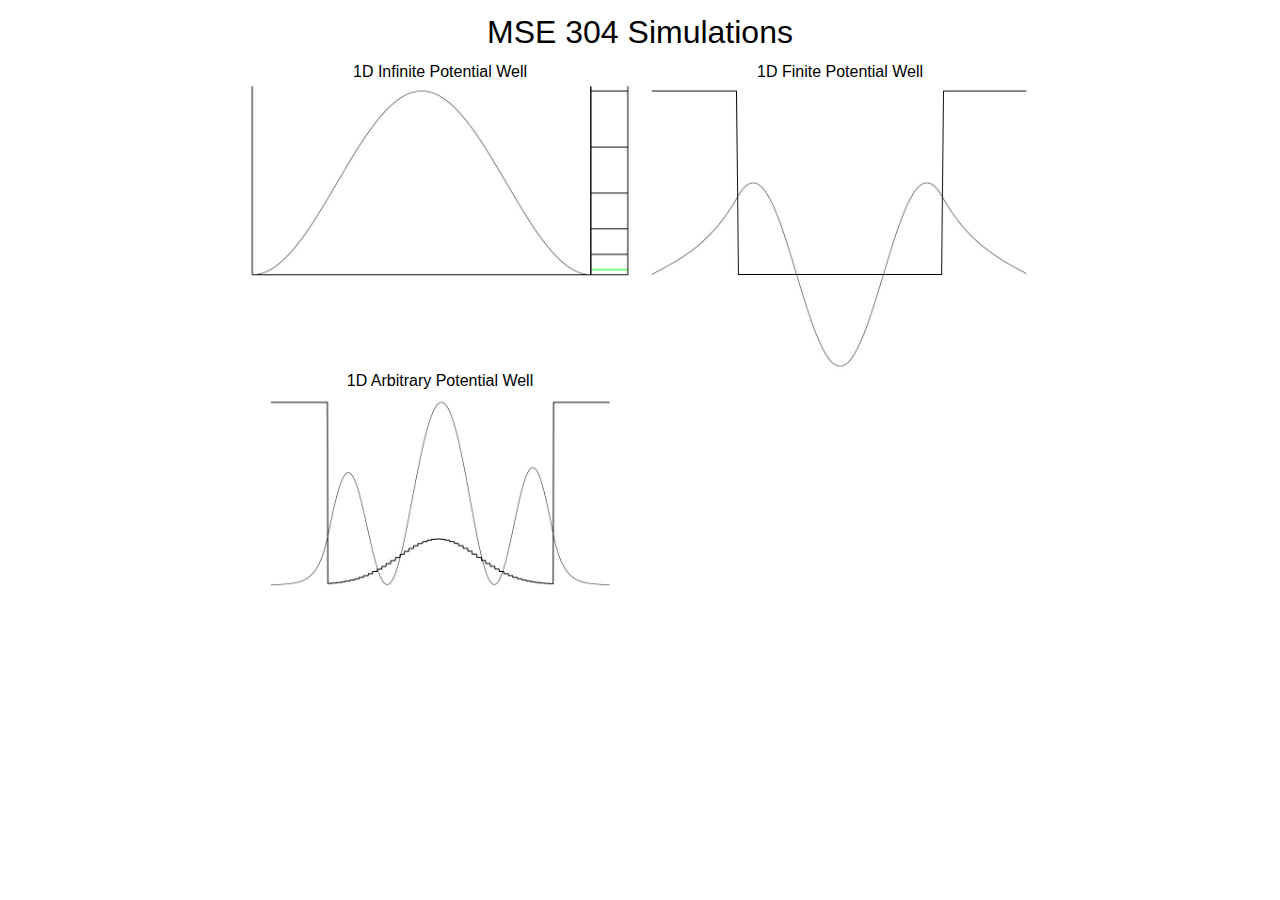
<file: index.html>
<!DOCTYPE html>
<head>
	<meta charset="UTF-8" />
	<meta name="viewport" content="width=device-width, initial-scale=1" />
	<link rel="stylesheet" href="style.css" />
	<style>
	article {
		width: 50%; float: left;
	}
	h2 {
		padding-bottom: 0.2em;
	}
	img {
		width: 100%;
	}
	</style>
	<title>MSE 304 Simulations</title>
</head>
<body>
	<div id="container">
		<h1>MSE 304 Simulations</h1>
		<article>
			<h2>1D Infinite Potential Well</h2>
			<a href="infinite_well.html"><img src="infinite_well.jpg" /></a>
		</article>
		<article>
			<h2>1D Finite Potential Well</h2>
			<a href="finite_well.html"><img src="finite_well.jpg" /></a>
		</article>
		<article>
			<h2>1D Arbitrary Potential Well</h2>
			<a href="arbitrary_well.html"><img src="arbitrary_well.jpg" /></a>
		</article>
	</div>
</body>
</file>
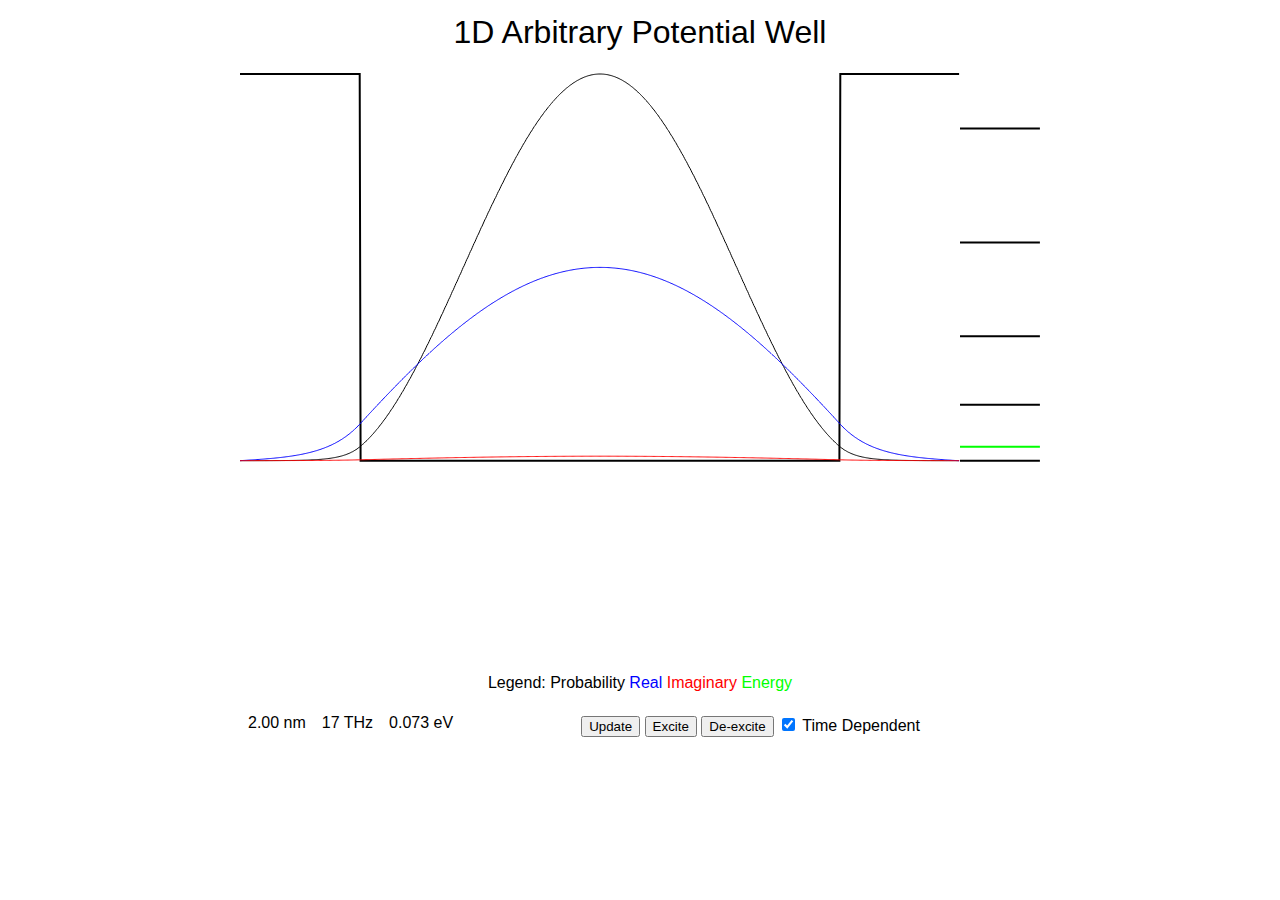
<file: arbitrary_well.html>
<!DOCTYPE html>
<head>
	<meta charset="UTF-8" />
	<meta name="viewport" content="width=device-width, initial-scale=1" />
	<link rel="stylesheet" href="style.css" />
	<style>
	#well_width_title, #well_width_slider, #width, #frequency, #energy { float: left; }
	#well_width_slider { margin: 1em 0 0; }
	#width, #frequency, #energy { margin: 0 0.5em; }
	</style>
	<title>1D Arbitrary Potential Well</title>
</head>
<body>
	<div id="container">
		<h1>1D Arbitrary Potential Well</h1>
		<canvas id="canvas" width="800" height="600"></canvas>
		<h4 id="color_legend">Legend: Probability <span style="color: #00f">Real</span> <span style="color: #f00">Imaginary</span> <span style="color: #0f0">Energy</span> </h4>
		<!-- <h4 id="well_width_title">Energy</h4> -->
		<!-- <input id="energy_slider" type="range" min="0.0" max="2.0" value="0" step="0.00001" onchange="handle_slider();" style="width: 70%;"> -->
		<div class="clear"></div>
		<br/>
		<input id="update_psi" type="button" value="Update" onclick="handle_slider();">
		<input id="excite_button" type="button" value="Excite" onclick="handle_excite();">
		<input id="deexcite_button" type="button" value="De-excite" onclick="handle_deexcite();">
		<label id="show_psi_label"><input id="show_psi" type="checkbox" value="runClock"> Time Dependent</label>
		<!-- <br/><br/> -->
		<p id="width">0 nm</p> <p id="frequency">0 Hz</p> <p id="energy">0 eV</p>
		<div class="clear"></div>
		<br/>
	</div>
</body>
<script src="js/constants.js"></script>
<script src="js/complex.js"></script>
<script src="js/draw_fn.js"></script>
<script src="js/particle.js"></script>
<script src="js/potential_well.js"></script>
<script type="text/javascript">
var canvas = document.getElementById('canvas');
canvas.addEventListener('mousedown', down, false);
canvas.addEventListener('mouseup', up, false);
canvas.addEventListener('mousemove', move, false);
var isDown = 0;
var well_shape = Array.apply(null, new Array(50)).map(Number.prototype.valueOf, 0);

function down(e) {
	updateShape(e);
	isDown = 1;
}

function up(e) { isDown = 0; }

function move(e) {
	if (isDown) {
		updateShape(e);
	}
}

function updateShape(e) {
	var x_scale = (well.width + 2 * well.margin) / (canvas.width * 0.9); var y_scale = 3/2/(canvas.height - 20);
	var x = e.offsetX * x_scale - well.margin; var y = Math.min(Math.max((1 - (e.offsetY - 10) * y_scale), 0), 1);
	var cell = Math.min(Math.max(parseInt(x / (well.width / well_shape.length)), 0), well_shape.length-1);
	well_shape[cell] = y;
	draw();
}

var electron = new Particle();
var well = new Potential_Well();
well.width = 2.0 * Math.pow(10, -9);
well.add_particle(electron);

well.V = function(x) {
	var height = 2 * eV;
	if (x < well.margin) {
		return height;
	} else if (x < well.margin + well.width) {
		var cell = parseInt((x - well.margin) / (well.width / well_shape.length));
		return well_shape[cell] * height;
	} else {
		return height;
	}
}

function draw() {
	canvas.width = canvas.width;
	var height = (canvas.height - 20)*2/3;
	var domain = well.width + 2 * well.margin;
	draw_fn(canvas, function (x) { return well.V(x); }, 
		0, 10, canvas.width*0.9, height, domain, well.max_V(), 2, '#000');
	draw_fn(canvas, function (x) { return well.P(x); }, 
		0, 10, canvas.width*0.9, height, domain, well.max_P(), 1, '#000');
	if (show_psi.checked) {
		draw_fn(canvas, function (x) { return well.psi(x, t).x; }, 
			0, 10, canvas.width*0.9, height, domain, well.max_psi()*2, 1, '#00f');
		draw_fn(canvas, function (x) { return well.psi(x, t).y; }, 
			0, 10, canvas.width*0.9, height, domain, well.max_psi()*2, 1, '#f00');
	}
	for (var n = 0; n < well.eigen_states.length; n++) {
		draw_fn(canvas, function (x) { return well.eigen_states[n]*eV; }, 
			canvas.width*0.9, 10, canvas.width*0.1, height, domain, well.max_V(), 2, 
			((well.particle.n === n+1) ? '#0f0' : '#000'));
	}
	draw_fn(canvas, function (x) { return 0; }, 
		canvas.width*0.9, 10, canvas.width*0.1, height, domain, well.max_V(), 2, '#000');
	document.getElementById('width').innerText = (well.width * Math.pow(10, 9)).toFixed(2) + ' nm';
	document.getElementById('energy').innerText = (well.eigen_states[electron.n - 1]).toFixed(3) + ' eV';
	document.getElementById('frequency').innerText = parseInt(well.w / 2 / Math.PI * Math.pow(10, -12)) + ' THz';
}

function handle_slider() {
	// var energy = document.getElementById('energy_slider').value * eV;
	well.particle.n = 1;
	well.calc_eigen_states();
	well.calc_psi(well.eigen_states[electron.n - 1]*eV);
	draw();
}

function handle_excite() {
	if (well.eigen_states[well.particle.n]) {
		well.particle.n++; well.calc_psi(well.eigen_states[electron.n - 1]*eV); draw();
	}
}

function handle_deexcite() {
	if (well.particle.n > 1) {
		well.particle.n--; well.calc_psi(well.eigen_states[electron.n - 1]*eV); draw();
	}
}

var show_psi = document.getElementById('show_psi');
show_psi.checked = true;
var t = 0;

handle_slider();

var incrementTime = setInterval(function() {
	if (show_psi.checked) { t += Math.pow(10, -17); draw(); }
}, 32);
</script>
</file>
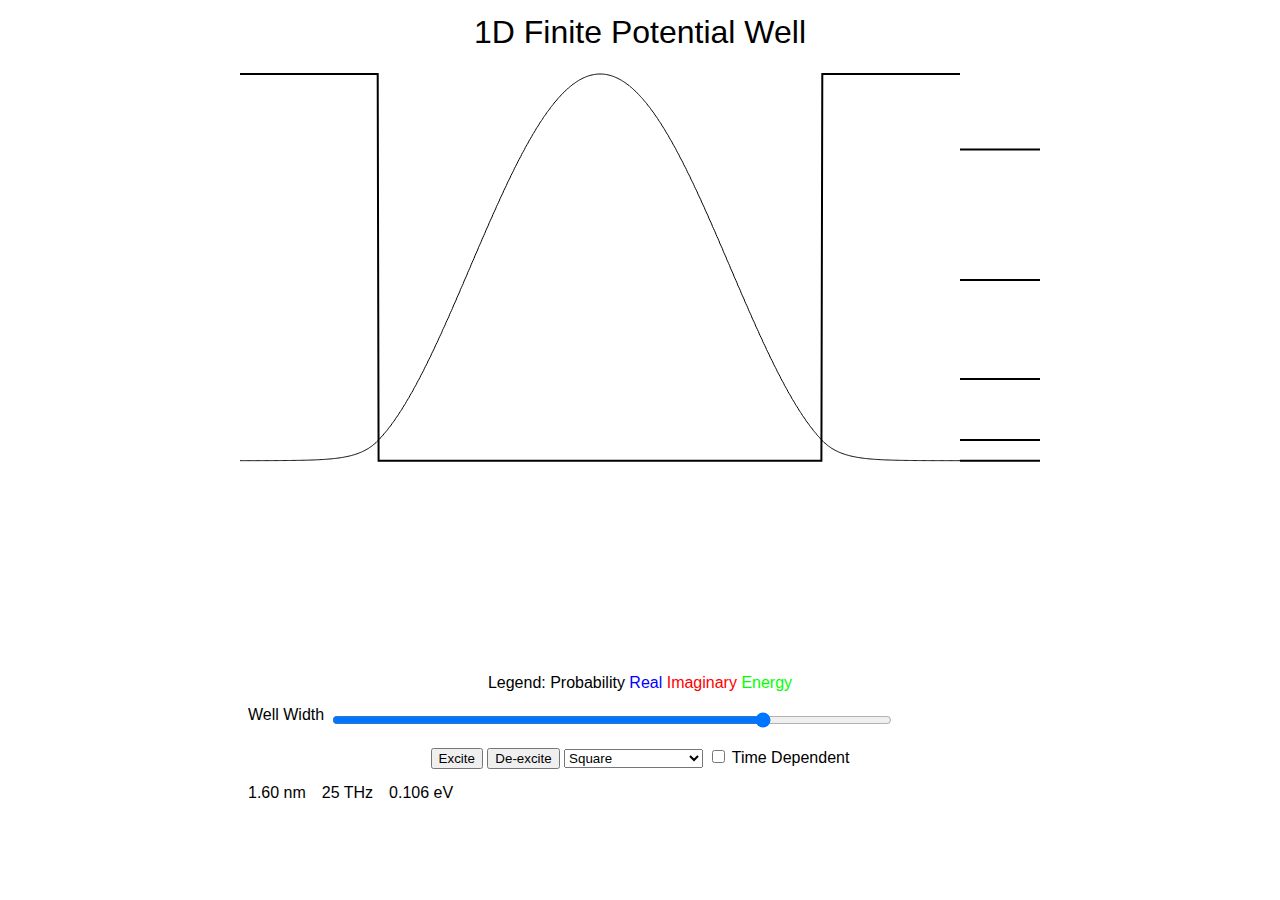
<file: finite_well.html>
<!DOCTYPE html>
<head>
	<meta charset="UTF-8" />
	<meta name="viewport" content="width=device-width, initial-scale=1" />
	<link rel="stylesheet" href="style.css" />
	<style>
	#well_width_title, #well_width_slider, #width, #frequency, #energy { float: left; }
	#well_width_slider { margin: 1em 0 0; }
	#width, #frequency, #energy { margin: 0 0.5em; }
	</style>
	<title>1D Finite Potential Well</title>
</head>
<body>
	<div id="container">
		<h1>1D Finite Potential Well</h1>
		<canvas id="canvas" width="800" height="600"></canvas>
		<h4 id="color_legend">Legend: Probability <span style="color: #00f">Real</span> <span style="color: #f00">Imaginary</span> <span style="color: #0f0">Energy</span> </h4>
		<h4 id="well_width_title">Well Width</h4>
		<input id="well_width_slider" type="range" min="0.2" max="2.0" value="1.6" step="0.05" onchange="handle_slider();" style="width: 70%;">
		<div class="clear"></div>
		<br/>
		<input id="excite_button" type="button" value="Excite" onclick="handle_excite();">
		<input id="deexcite_button" type="button" value="De-excite" onclick="handle_deexcite();">
		<select name="well_type" id="well_type" onchange="handle_select();">
			<option value="square">Square</option>
			<option value="barrier">0.1 nm Barrier</option>
			<option value="harmonic">Harmonic Oscillator</option>
		</select>
		<label id="show_psi_label"><input id="show_psi" type="checkbox" value="runClock"> Time Dependent</label>
		<br/><br/>
		<p id="width">0 nm</p> <p id="frequency">0 Hz</p> <p id="energy">0 eV</p>
		<div class="clear"></div>
		<br/>
	</div>
</body>
<script src="js/constants.js"></script>
<script src="js/complex.js"></script>
<script src="js/draw_fn.js"></script>
<script src="js/particle.js"></script>
<script src="js/potential_well.js"></script>
<script type="text/javascript">
var canvas = document.getElementById('canvas');
var electron = new Particle();
var well = new Potential_Well();
well.add_particle(electron);

function handle_select() {
	var dropdown = document.getElementById('well_type');
	well.V = function(x) {
		var height = 2 * eV;
		if (dropdown.value === 'square') {
			if (x < well.margin) {
				return height;
			} else if (x < well.margin + well.width) {
				return 0;
			} else {
				return height;
			}
		} else if (dropdown.value === 'barrier') {
			if (x < well.margin) {
				return height;
			} else if (x < well.margin + well.width / 2 - 0.05 * Math.pow(10, -9)) {
				return 0;
			} else if (x < well.margin + well.width / 2 + 0.05 * Math.pow(10, -9)) {
				return height;
			} else if (x < well.width + well.margin) {
				return 0;
			} else {
				return height;
			}
		} else if (dropdown.value === 'harmonic') {
			if (x < well.margin) {
				return height;
			} else if (x < well.margin + well.width) {
				return 4 * height / Math.pow(well.width, 2) * Math.pow(x - well.margin - well.width / 2, 2);
			} else {
				return height;
			}
		} else {
			return height;
		}
	}
	well.calc_eigen(0.2*Math.pow(10, -9), 2.0*Math.pow(10, -9), 0.05*Math.pow(10, -9));
	handle_slider();
}

function draw() {
	canvas.width = canvas.width;
	var height = (canvas.height - 20)*2/3;
	var domain = well.width + 2 * well.margin;
	draw_fn(canvas, function (x) { return well.V(x); }, 
		0, 10, canvas.width*0.9, height, domain, well.max_V(), 2, '#000');
	draw_fn(canvas, function (x) { return well.P(x); }, 
		0, 10, canvas.width*0.9, height, domain, well.max_P(), 1, '#000');
	if (show_psi.checked) {
		draw_fn(canvas, function (x) { return well.psi(x, t).x; }, 
			0, 10, canvas.width*0.9, height, domain, well.max_psi()*2, 1, '#00f');
		draw_fn(canvas, function (x) { return well.psi(x, t).y; }, 
			0, 10, canvas.width*0.9, height, domain, well.max_psi()*2, 1, '#f00');
	}
	for (var n = 0; n < well.eigen_states.length; n++) {
		draw_fn(canvas, function (x) { return well.eigen_states[n]*eV; }, 
			canvas.width*0.9, 10, canvas.width*0.1, height, domain, well.max_V(), 2, 
			((well.particle.n === n+1) ? '#0f0' : '#000'));
	}
	draw_fn(canvas, function (x) { return 0; }, 
		canvas.width*0.9, 10, canvas.width*0.1, height, domain, well.max_V(), 2, '#000');
	document.getElementById('width').innerText = (well.width * Math.pow(10, 9)).toFixed(2) + ' nm';
	document.getElementById('energy').innerText = (well.eigen_states[electron.n - 1]).toFixed(3) + ' eV';
	document.getElementById('frequency').innerText = parseInt(well.w / 2 / Math.PI * Math.pow(10, -12)) + ' THz';
}

function handle_slider() {
	well.width = document.getElementById('well_width_slider').value * Math.pow(10, -9);
	well.particle.n = 1;
	well.calc_eigen_states();
	well.calc_psi(well.eigen_states[electron.n - 1]*eV);
	draw();
}

function handle_excite() {
	if (well.eigen_states[well.particle.n]) {
		well.particle.n++; well.calc_psi(well.eigen_states[electron.n - 1]*eV); draw();
	}
}

function handle_deexcite() {
	if (well.particle.n > 1) {
		well.particle.n--; well.calc_psi(well.eigen_states[electron.n - 1]*eV); draw();
	}
}

var show_psi = document.getElementById('show_psi');
var t = 0;

handle_select();

var incrementTime = setInterval(function() {
	if (show_psi.checked) { t += Math.pow(10, -17); draw(); }
}, 32);
</script>
</file>
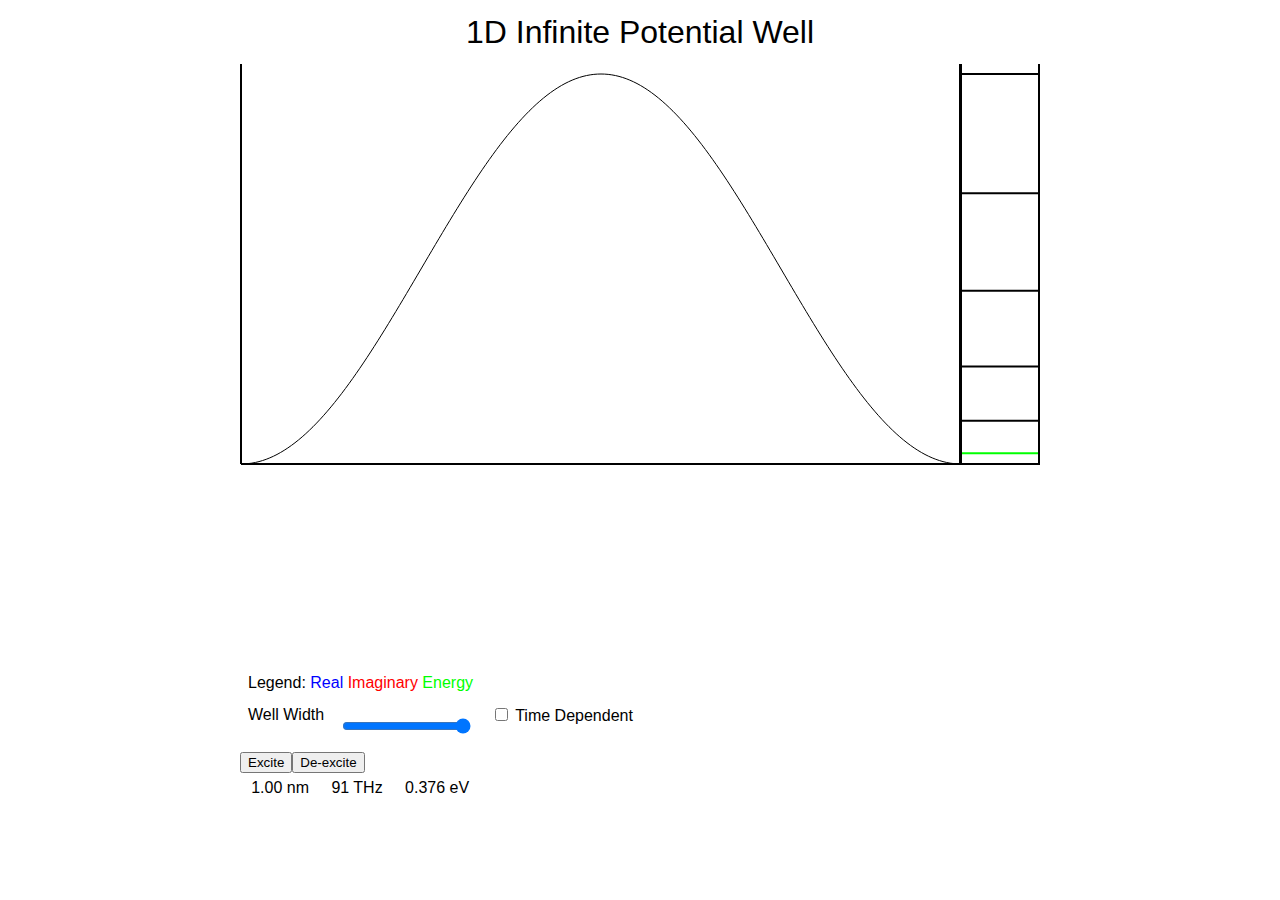
<file: infinite_well.html>
<!DOCTYPE html>
<head>
	<meta charset="UTF-8" />
	<meta name="viewport" content="width=device-width, initial-scale=1" />
	<link rel="stylesheet" href="style.css" />
	<title>1D Infinite Potential Wells</title>
	<style>
	#color_legend { text-align: left; }
	#well_width_title, #well_width_slider, #show_psi_label, #excite_button, #deexcite_button, #width, #frequency, #energy { float: left; }
	#well_width_slider { margin: 1.4em 0.7em; }
	#show_psi_label { font-size: 1.0em; margin: 0.4em 0.7em; }
	#width, #frequency, #energy { margin: 0.4em 0.7em; }
	</style>
</head>
<body>
	<div id="container">
		<h1>1D Infinite Potential Well</h1>
		<canvas id="canvas" width="800" height="600"></canvas>
		<h3 id="color_legend">Legend: <span style="color: #00f">Real</span> <span style="color: #f00">Imaginary</span> <span style="color: #0f0">Energy</span> </h3>
		<h3 id="well_width_title">Well Width</h3>
		<input id="well_width_slider" type="range" min="0.3" max="1.0" value="1.0" step="0.01" onchange="handle_slider();">
		<label id="show_psi_label"><input id="show_psi" type="checkbox" value="runClock"> Time Dependent</label>
		<div class="clear"></div>
		<input id="excite_button" type="button" value="Excite" onclick="handle_excite();">
		<input id="deexcite_button" type="button" value="De-excite" onclick="handle_deexcite();">
		<div class="clear"></div>
		<p id="width">0 nm</p> <p id="frequency">0 Hz</p> <p id="energy">0 eV</p>
	</div>
</body>
<script type="text/javascript">
// Universal constants
var h    = 6.626068 * Math.pow(10, -34);
var hbar = 1.054571 * Math.pow(10, -34);
var eV   = 1.602176 * Math.pow(10, -19);
var c    = 2.997924 * Math.pow(10, 8);

// Complex number implementation
function Complex(r, i) {
	this.x = r;
	this.y = i;
	this.abs = function() {
		return Math.sqrt(this.x * this.x + this.y * this.y);
	};
	this.toString = function() {
		return '{' + this.x + ' + ' + this.y + 'i}';
	};
}
Complex.add = function(a, b) {
	if (a.constructor === Complex && b.constructor === Complex) {
		return new Complex(a.x + b.x, a.y + b.y);
	} else if (a.constructor === Complex && b.constructor === Number) {
		return new Complex(a.x + b, a.y);
	} else if (a.constructor === Number && b.constructor === Complex) {
		return Complex.add(b, a);
	} else if (a.constructor === Number && b.constructor === Number) {
		return new Complex(a + b, 0);
	}
	return NaN;
}
Complex.multiply = function(a, b) {
	if (a.constructor === Complex && b.constructor === Complex) {
		return new Complex(a.x * b.x - a.y * b.y, a.x * b.y + a.y * b.x);
	} else if (a.constructor === Complex && b.constructor === Number) {
		return new Complex(a.x * b, a.y * b);
	} else if (a.constructor === Number && b.constructor === Complex) {
		return Complex.multiply(b, a);
	} else if (a.constructor === Number && b.constructor === Number) {
		return new Complex(a * b, 0);
	}
	return NaN;
}

function Particle() {
	// Defaults to lone electron
	this.mass = 9.10938188 * Math.pow(10, -31);
	this.n = 1;
	this.energy = 0;
	this.set_energy = function(E) {
		if (E) this.energy = E;
	};
}

function Potential_Well() {
	// Defaults to well with width = 1 nm
	this.width = Math.pow(10, -9);
	this.A = Math.sqrt(2 / this.width);
	// MAX PARTICLE EXCITATION SET HERE
	this.max_n = 6;
	this.calc_particle_energy = function(p) {
		if (!p) p = new Particle();
		var E = Math.pow(p.n, 2) * Math.pow(h, 2) / (8 * p.mass * Math.pow(this.width, 2));
		return E;
	};
	this.add_particle = function(p) {
		this.particle = p;
		p.set_energy(this.calc_particle_energy());
	};
	this.excite_particle = function(dn) {
		if (!dn) dn = 1;
		this.particle.n = Math.min(Math.max(this.particle.n + dn, 1), this.max_n);
		this.particle.set_energy(this.calc_particle_energy());
	};
	this.set_width = function(w) {
		if (!w) w = Math.pow(10, -9);
		this.width = w;
		this.particle.set_energy(this.calc_particle_energy());
	}
	this.psi = function(x, t) {
		if (!t) t = 0;
		var k = this.particle.n * Math.PI / this.width;
		var w = hbar * k * k / (2 * this.particle.mass);
		this.w = w;
		var time_dependent = new Complex(Math.cos(w * t), Math.sin(w * t));
		var psi = Complex.multiply(this.A * Math.sin(k * x), time_dependent);
		return psi;
	};
	this.psi_max = function() {
		var m = 0;
		for (var x = 0; x < this.width; x += this.width /100) {
			m = Math.max(this.psi(x).abs(), m);
		}
		return m;
	}
	this.P = function(x, t) {
		if (!t) t = 0;
		return Math.pow(this.psi(x, t).abs(), 2);
	};
	this.P_max = function() {
		var m = 0;
		for (var x = 0; x < this.width; x += this.width / 100) {
			m = Math.max(this.P(x), m);
		}
		return m;
	}
	this.energy_max = function () {
		var p = new Particle();
		p.n = this.max_n;
		return this.calc_particle_energy(p);
	}
}

function draw(canvas, well) {
	var ctx = canvas.getContext('2d');
	canvas.width = canvas.width;
	
	// x: 10% for energy levels
	// y: 33% at bottom for negative psi
	var width = canvas.width * 0.9; var height = canvas.height*2/3;
	// Maximum values for scaling
	var max_width = Math.pow(10, -9);
	var max_height_P = well.P_max(); var max_height_psi = well.psi_max()*2; var max_height_energy = well.energy_max();
	var x_factor = width / max_width;
	var y_factor_P = (height - 10) / max_height_P; var y_factor_psi = (height - 10) / max_height_psi; var y_factor_energy = (height - 10) / max_height_energy;
	var left_edge = (max_width - well.width)/2 * x_factor + 1; var right_edge = left_edge + well.width * x_factor;
	
	// Probability
	ctx.beginPath();
	ctx.moveTo(left_edge, height);
	for (var x = 0; x < well.width; x += well.width / 200) {
		ctx.lineTo(left_edge + x * x_factor, height - well.P(x, t) * y_factor_P);
	}
	ctx.lineWidth = 1;
	ctx.strokeStyle = '#000';
	ctx.stroke();
	ctx.closePath();
	
	// Energy Levels
	for (var n = 1; n <= well.max_n; n++) {
		var p = new Particle();
		p.n = n;
		var E = well.calc_particle_energy(p);
		ctx.beginPath();
		ctx.moveTo(canvas.width * 0.9, height - E * y_factor_energy);
		ctx.lineTo(canvas.width, height - E * y_factor_energy);
		ctx.strokeStyle = (n === well.particle.n) ? '#0f0' : '#000';
		ctx.lineWidth = 2;
		ctx.stroke();
		ctx.closePath();
	}
	ctx.beginPath();
	ctx.moveTo(canvas.width * 0.9, height); ctx.lineTo(canvas.width, height);
	ctx.moveTo(canvas.width * 0.9, 0); ctx.lineTo(canvas.width * 0.9, height);
	ctx.moveTo(canvas.width - 1, 0); ctx.lineTo(canvas.width - 1, height);
	ctx.strokeStyle = '#000';
	ctx.lineWidth = 2;
	ctx.stroke();
	ctx.closePath();
	
	// Psi
	if (show_psi.checked) {
		ctx.beginPath();
		ctx.moveTo(left_edge, height);
		for (var x = 0; x < well.width; x += well.width / 200) {
			ctx.lineTo(left_edge + x * x_factor, height - well.psi(x, t).x * y_factor_psi);
		}
		ctx.lineWidth = 1;
		ctx.strokeStyle = '#00f';
		ctx.stroke();
		ctx.closePath();
		ctx.beginPath();
		ctx.moveTo(left_edge, height);
		for (var x = 0; x < well.width; x += well.width / 200) {
			ctx.lineTo(left_edge + x * x_factor, height - well.psi(x, t).y * y_factor_psi);
		}
		ctx.lineWidth = 1;
		ctx.strokeStyle = '#f00';
		ctx.stroke();
		ctx.closePath();
	}
	
	// Well Walls
	ctx.beginPath();
	ctx.moveTo(left_edge, 0); ctx.lineTo(left_edge, height);
	ctx.moveTo(right_edge, 0); ctx.lineTo(right_edge, height);
	ctx.moveTo(left_edge, height); ctx.lineTo(right_edge, height);
	ctx.lineWidth = 2;
	ctx.strokeStyle = '#000';
	ctx.stroke();
	ctx.closePath();
	
	// Text
	var E = well.calc_particle_energy(well.particle);
	var freq = well.w / 2 / Math.PI / Math.pow(10, 12);
	document.getElementById('width').innerText = (well.width * Math.pow(10, 9)).toFixed(2) + ' nm';
	document.getElementById("frequency").innerText = freq.toFixed(0) + ' THz';
	document.getElementById("energy").innerText = (E/eV).toFixed(3) + ' eV';
}

function handle_slider() {
	well.set_width(well_width_slider.value * Math.pow(10, -9));
	draw(canvas, well);
}

function handle_excite() {
	well.excite_particle();
	draw(canvas, well);
}

function handle_deexcite() {
	well.excite_particle(-1);
	draw(canvas, well);
}

var t = 0;
var electron = new Particle();
var well = new Potential_Well();
var proton = new Particle();
proton.mass = 1.67262158 * Math.pow(10, -27);

well.add_particle(electron);
var well_width_slider = document.getElementById('well_width_slider');
var show_psi = document.getElementById('show_psi');

// Set up canvas
var canvas = document.getElementById('canvas');
setInterval(function() { if (show_psi.checked) { draw(canvas, well); t += Math.pow(10, -17); } }, 32);
handle_slider();

</script>
</file>
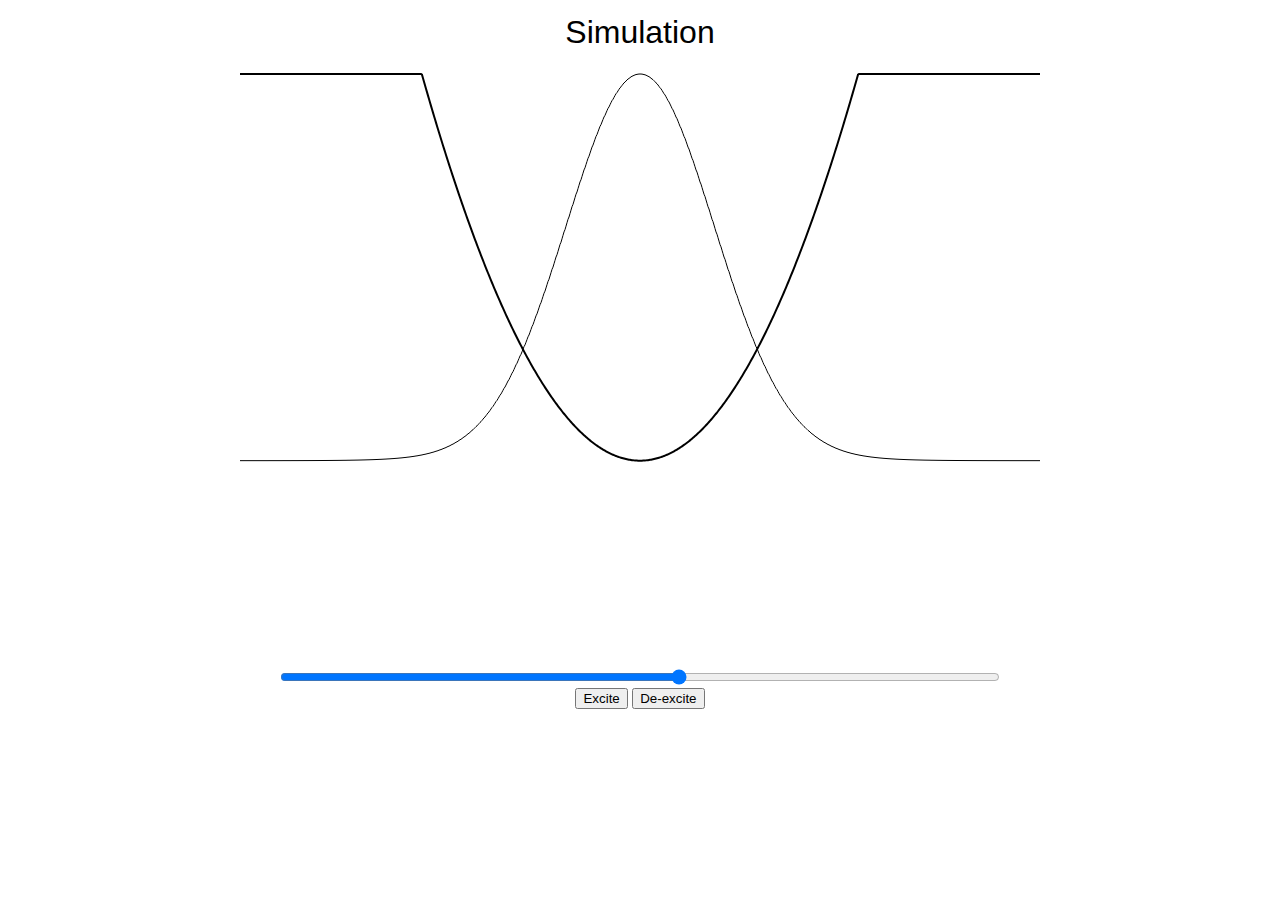
<file: template.html>
<!DOCTYPE html>
<head>
	<meta charset="UTF-8" />
	<meta name="viewport" content="width=device-width, initial-scale=1" />
	<link rel="stylesheet" href="style.css" />
	<title>Simulation</title>
</head>
<body>
	<div id="container">
		<h1>Simulation</h1>
		<canvas id="canvas" width="800" height="600"></canvas>
		<input id="well_width_slider" type="range" min="0.2" max="2.0" value="1.2" step="0.1" onchange="handle_slider();" style="width: 90%;">
		<br/>
		<input id="excite_button" type="button" value="Excite" onclick="handle_excite();">
		<input id="deexcite_button" type="button" value="De-excite" onclick="handle_deexcite();">
		<div class="clear"></div>
		<br/>
	</div>
</body>
<script src="js/constants.js"></script>
<script src="js/complex.js"></script>
<script src="js/draw_fn.js"></script>
<script src="js/particle.js"></script>
<script src="js/potential_well.js"></script>
<script type="text/javascript">
var canvas = document.getElementById('canvas');
var electron = new Particle();
var well = new Potential_Well();
well.add_particle(electron);
well.V = function(x) {
	var height = 2 * eV;
	if (x < well.margin) {
		return height;
	} else if (x < well.margin + well.width) {
		return 4 * height / well.width / well.width * (x - well.margin - well.width / 2) * (x - well.margin - well.width / 2);
	} else {
		return height;
	}
}

function draw() {
	well.calc_eigen_states();
	well.calc_psi(well.eigen_states[electron.n - 1]*eV);
	canvas.width = canvas.width;
	var height = (canvas.height - 20)*2/3;
	var domain = well.width + 2 * well.margin;
	draw_fn(canvas, function (x) { return well.V(x); }, 0, 10, canvas.width, height, domain, well.max_V(), 2, '#000');
	draw_fn(canvas, function (x) { return well.psi(x); }, 0, 10, canvas.width, height, domain, well.max_psi()*2, 1, '#00f');
	draw_fn(canvas, function (x) { return well.P(x); }, 0, 10, canvas.width, height, domain, well.max_P(), 1, '#000');
}

function handle_slider() {
	well.width = document.getElementById('well_width_slider').value * Math.pow(10, -9);
	well.particle.n = 1;
	draw();
}

function handle_excite() {
	if (well.eigen_states[well.particle.n]) {
		well.particle.n++; draw();
	}
}

function handle_deexcite() {
	if (well.particle.n > 1) {
		well.particle.n--; draw();
	}
}

handle_slider();
</script>
</file>
<file: style.css>
/*
http://meyerweb.com/eric/tools/css/reset/ 
v2.0 | 20110126
License: none (public domain)
*/
html, body, div, span, applet, object, iframe, h1, h2, h3, h4, h5, h6, p, blockquote, pre, a, abbr, acronym, address, big, cite, code, del, dfn, em, img, ins, kbd, q, s, samp, small, strike, strong, sub, sup, tt, var, b, u, i, center, dl, dt, dd, ol, ul, li, fieldset, form, label, legend, table, caption, tbody, tfoot, thead, tr, th, td, article, aside, canvas, details, embed, figure, figcaption, footer, header, hgroup, menu, nav, output, ruby, section, summary, time, mark, audio, video { margin: 0; padding: 0; border: 0; font-size: 100%; font: inherit; vertical-align: baseline; }
article, aside, details, figcaption, figure, footer, header, hgroup, menu, nav, section { display: block; }
body { line-height: 1; }
ol, ul { list-style: none; }
blockquote, q { quotes: none; }
blockquote:before, blockquote:after, q:before, q:after { content: ''; content: none; }
table { border-collapse: collapse; border-spacing: 0; }
.clear { clear: both; }

body { text-align: center; font-family: 'Helvetica Neue', Helvetica, sans-serif; }
#container { margin: 0 auto; width: 100%; max-width: 800px; min-width: 300px; }
#canvas { width: 100%; height: 40%; }

h1, h2, h3, h4 { font-weight: normal; }
h1 { font-size: 2em; padding: 0.5em; }
h3 { font-size: 1.0em; padding: 0.5em; }
h4 { font-size: 1.0em; padding: 0.5em; }
</file>
